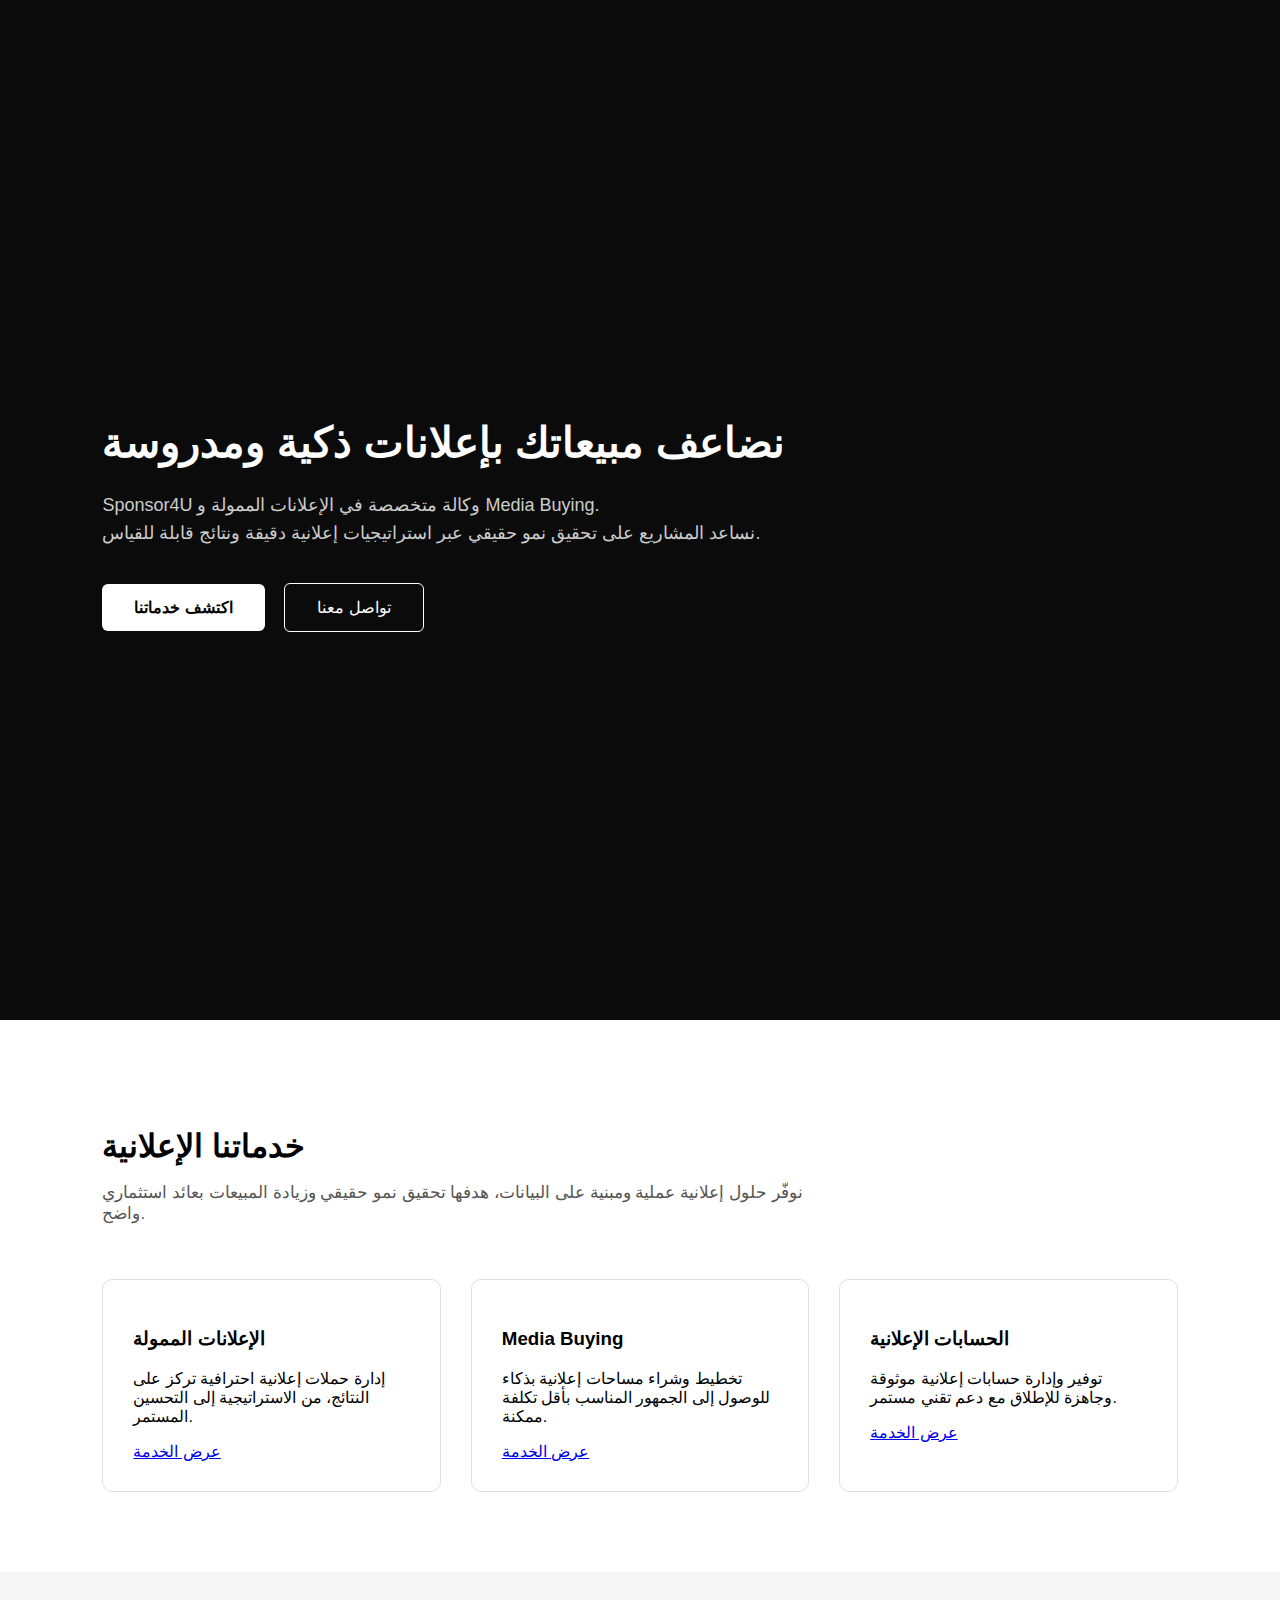
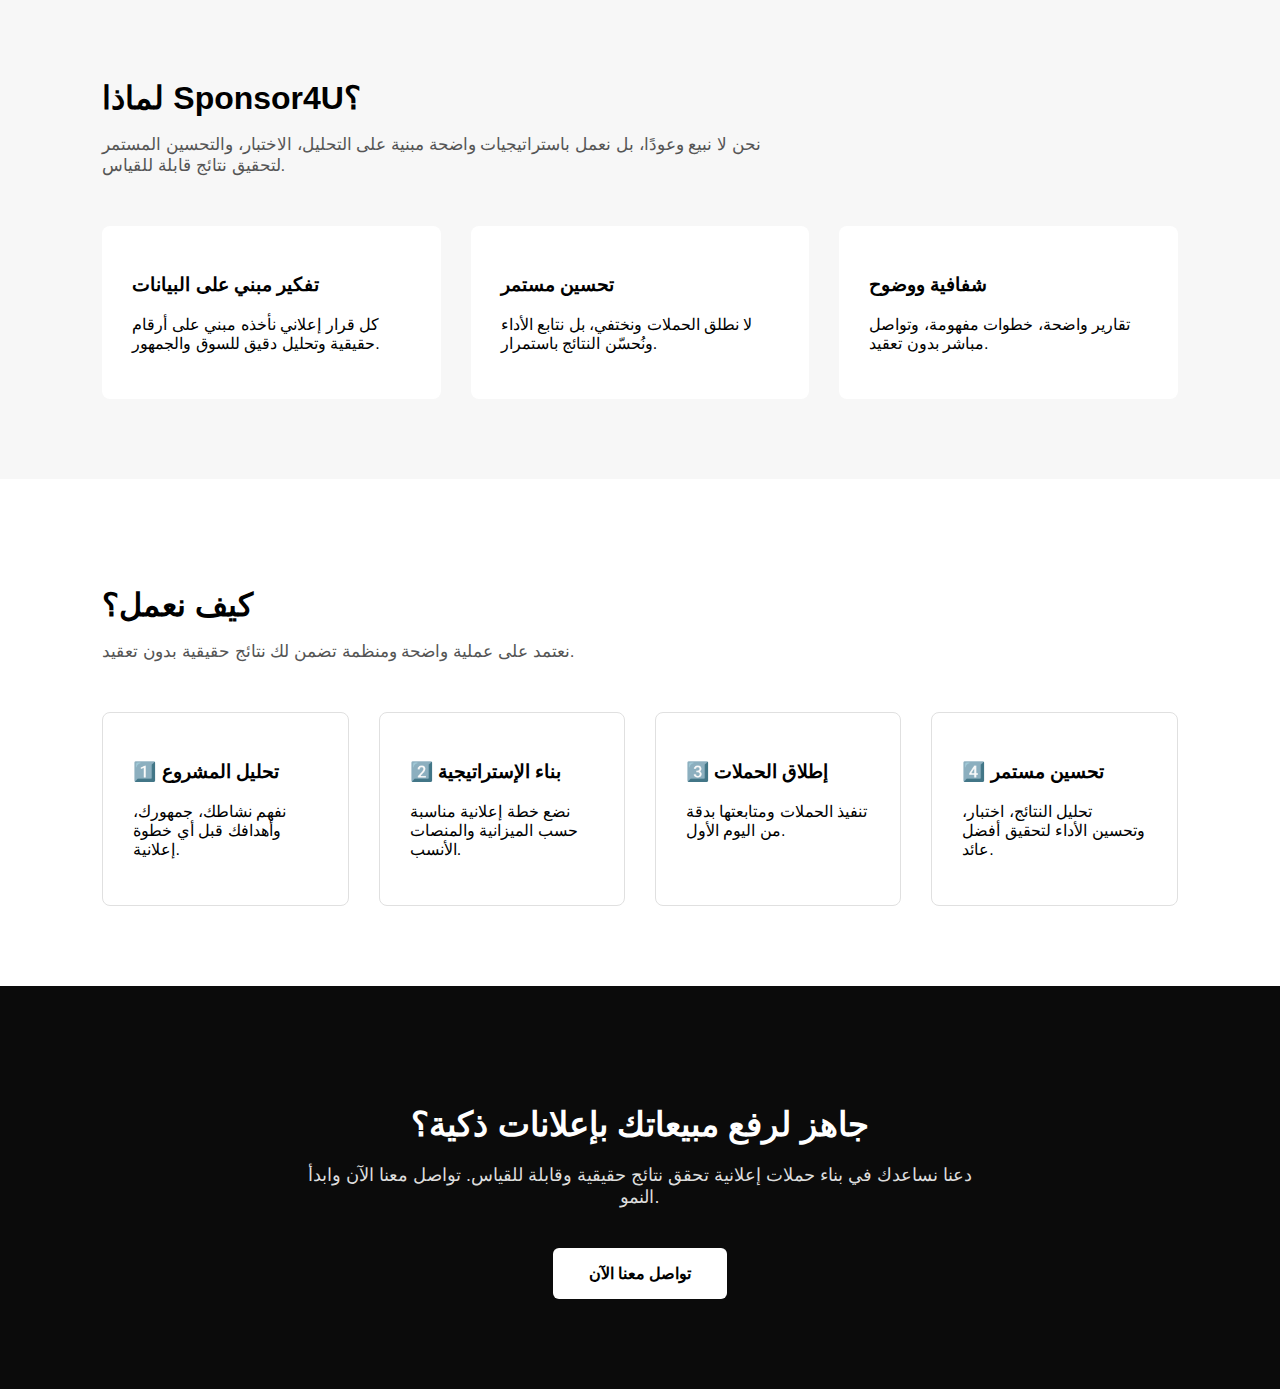
<file: index.html>
<!DOCTYPE html>
<html lang="ar">
<head>
  <meta charset="UTF-8">
  <title>Sponsor4U – Performance Marketing Agency</title>
  <meta name="viewport" content="width=device-width, initial-scale=1.0">
</head>

<body style="margin:0;font-family:Arial, Helvetica, sans-serif;">

  <!-- HERO SECTION -->
  <section style="
    min-height:100vh;
    display:flex;
    align-items:center;
    background:#0b0b0b;
    color:#ffffff;
    padding:60px 8%;
  ">

    <div style="max-width:700px">

      <h1 style="
        font-size:42px;
        line-height:1.3;
        margin-bottom:20px;
      ">
        نضاعف مبيعاتك بإعلانات ذكية ومدروسة
      </h1>

      <p style="
        font-size:18px;
        line-height:1.6;
        color:#cccccc;
        margin-bottom:35px;
      ">
        Sponsor4U وكالة متخصصة في الإعلانات الممولة و Media Buying.<br>
        نساعد المشاريع على تحقيق نمو حقيقي عبر استراتيجيات إعلانية دقيقة ونتائج قابلة للقياس.
      </p>

      <div>
        <a href="services.html" style="
          display:inline-block;
          padding:14px 32px;
          background:#ffffff;
          color:#000000;
          text-decoration:none;
          font-weight:bold;
          border-radius:6px;
          margin-right:15px;
        ">
          اكتشف خدماتنا
        </a>

        <a href="contact.html" style="
          display:inline-block;
          padding:14px 32px;
          border:1px solid #ffffff;
          color:#ffffff;
          text-decoration:none;
          border-radius:6px;
        ">
          تواصل معنا
        </a>
      </div>

    </div>

  </section>
<!-- SERVICES PREVIEW -->
<section style="
  padding:80px 8%;
  background:#ffffff;
  color:#000000;
">

  <h2 style="
    font-size:32px;
    margin-bottom:15px;
  ">
    خدماتنا الإعلانية
  </h2>

  <p style="
    font-size:17px;
    color:#555555;
    max-width:720px;
    margin-bottom:55px;
  ">
    نوفّر حلول إعلانية عملية ومبنية على البيانات،  
    هدفها تحقيق نمو حقيقي وزيادة المبيعات بعائد استثماري واضح.
  </p>

  <div style="
    display:grid;
    grid-template-columns:repeat(auto-fit, minmax(260px, 1fr));
    gap:30px;
  ">

    <!-- Paid Ads -->
    <div style="
      border:1px solid #e0e0e0;
      padding:30px;
      border-radius:10px;
    ">
      <h3>الإعلانات الممولة</h3>
      <p>
        إدارة حملات إعلانية احترافية تركز على النتائج،  
        من الاستراتيجية إلى التحسين المستمر.
      </p>
      <a href="services/paid-ads.html">عرض الخدمة</a>
    </div>

    <!-- Media Buying -->
    <div style="
      border:1px solid #e0e0e0;
      padding:30px;
      border-radius:10px;
    ">
      <h3>Media Buying</h3>
      <p>
        تخطيط وشراء مساحات إعلانية بذكاء للوصول  
        إلى الجمهور المناسب بأقل تكلفة ممكنة.
      </p>
      <a href="services/media-buying.html">عرض الخدمة</a>
    </div>

    <!-- Ad Accounts -->
    <div style="
      border:1px solid #e0e0e0;
      padding:30px;
      border-radius:10px;
    ">
      <h3>الحسابات الإعلانية</h3>
      <p>
        توفير وإدارة حسابات إعلانية موثوقة  
        وجاهزة للإطلاق مع دعم تقني مستمر.
      </p>
      <a href="services/ad-accounts.html">عرض الخدمة</a>
    </div>

  </div>

</section>
<!-- TRUST SECTION -->
<section style="
  padding:80px 8%;
  background:#f7f7f7;
  color:#000000;
">

  <h2 style="
    font-size:32px;
    margin-bottom:15px;
  ">
    لماذا Sponsor4U؟
  </h2>

  <p style="
    font-size:17px;
    color:#555555;
    max-width:700px;
    margin-bottom:50px;
  ">
    نحن لا نبيع وعودًا، بل نعمل باستراتيجيات واضحة مبنية على التحليل،
    الاختبار، والتحسين المستمر لتحقيق نتائج قابلة للقياس.
  </p>

  <div style="
    display:grid;
    grid-template-columns:repeat(auto-fit, minmax(260px, 1fr));
    gap:30px;
  ">

    <div style="
      background:#ffffff;
      padding:30px;
      border-radius:8px;
    ">
      <h3>تفكير مبني على البيانات</h3>
      <p>
        كل قرار إعلاني نأخذه مبني على أرقام حقيقية وتحليل دقيق للسوق والجمهور.
      </p>
    </div>

    <div style="
      background:#ffffff;
      padding:30px;
      border-radius:8px;
    ">
      <h3>تحسين مستمر</h3>
      <p>
        لا نطلق الحملات ونختفي، بل نتابع الأداء ونُحسّن النتائج باستمرار.
      </p>
    </div>

    <div style="
      background:#ffffff;
      padding:30px;
      border-radius:8px;
    ">
      <h3>شفافية ووضوح</h3>
      <p>
        تقارير واضحة، خطوات مفهومة، وتواصل مباشر بدون تعقيد.
      </p>
    </div>

  </div>

</section>
<!-- PROCESS SECTION -->
<section style="
  padding:80px 8%;
  background:#ffffff;
  color:#000000;
">

  <h2 style="
    font-size:32px;
    margin-bottom:15px;
  ">
    كيف نعمل؟
  </h2>

  <p style="
    font-size:17px;
    color:#555555;
    max-width:700px;
    margin-bottom:50px;
  ">
    نعتمد على عملية واضحة ومنظمة تضمن لك نتائج حقيقية بدون تعقيد.
  </p>

  <div style="
    display:grid;
    grid-template-columns:repeat(auto-fit, minmax(220px, 1fr));
    gap:30px;
  ">

    <div style="
      border:1px solid #e0e0e0;
      padding:30px;
      border-radius:8px;
    ">
      <h3>1️⃣ تحليل المشروع</h3>
      <p>
        نفهم نشاطك، جمهورك، وأهدافك قبل أي خطوة إعلانية.
      </p>
    </div>

    <div style="
      border:1px solid #e0e0e0;
      padding:30px;
      border-radius:8px;
    ">
      <h3>2️⃣ بناء الإستراتيجية</h3>
      <p>
        نضع خطة إعلانية مناسبة حسب الميزانية والمنصات الأنسب.
      </p>
    </div>

    <div style="
      border:1px solid #e0e0e0;
      padding:30px;
      border-radius:8px;
    ">
      <h3>3️⃣ إطلاق الحملات</h3>
      <p>
        تنفيذ الحملات ومتابعتها بدقة من اليوم الأول.
      </p>
    </div>

    <div style="
      border:1px solid #e0e0e0;
      padding:30px;
      border-radius:8px;
    ">
      <h3>4️⃣ تحسين مستمر</h3>
      <p>
        تحليل النتائج، اختبار، وتحسين الأداء لتحقيق أفضل عائد.
      </p>
    </div>

  </div>

</section>
<!-- FINAL CTA -->
<section style="
  padding:90px 8%;
  background:#0b0b0b;
  color:#ffffff;
  text-align:center;
">

  <h2 style="
    font-size:34px;
    margin-bottom:20px;
  ">
    جاهز لرفع مبيعاتك بإعلانات ذكية؟
  </h2>

  <p style="
    font-size:18px;
    max-width:700px;
    margin:0 auto 40px;
    color:#dddddd;
  ">
    دعنا نساعدك في بناء حملات إعلانية تحقق نتائج حقيقية وقابلة للقياس.
    تواصل معنا الآن وابدأ النمو.
  </p>

  <a href="contact.html" style="
    display:inline-block;
    padding:16px 36px;
    background:#ffffff;
    color:#000000;
    text-decoration:none;
    font-size:16px;
    border-radius:6px;
    font-weight:bold;
  ">
    تواصل معنا الآن
  </a>

</section>

</body>
</html>
</file>
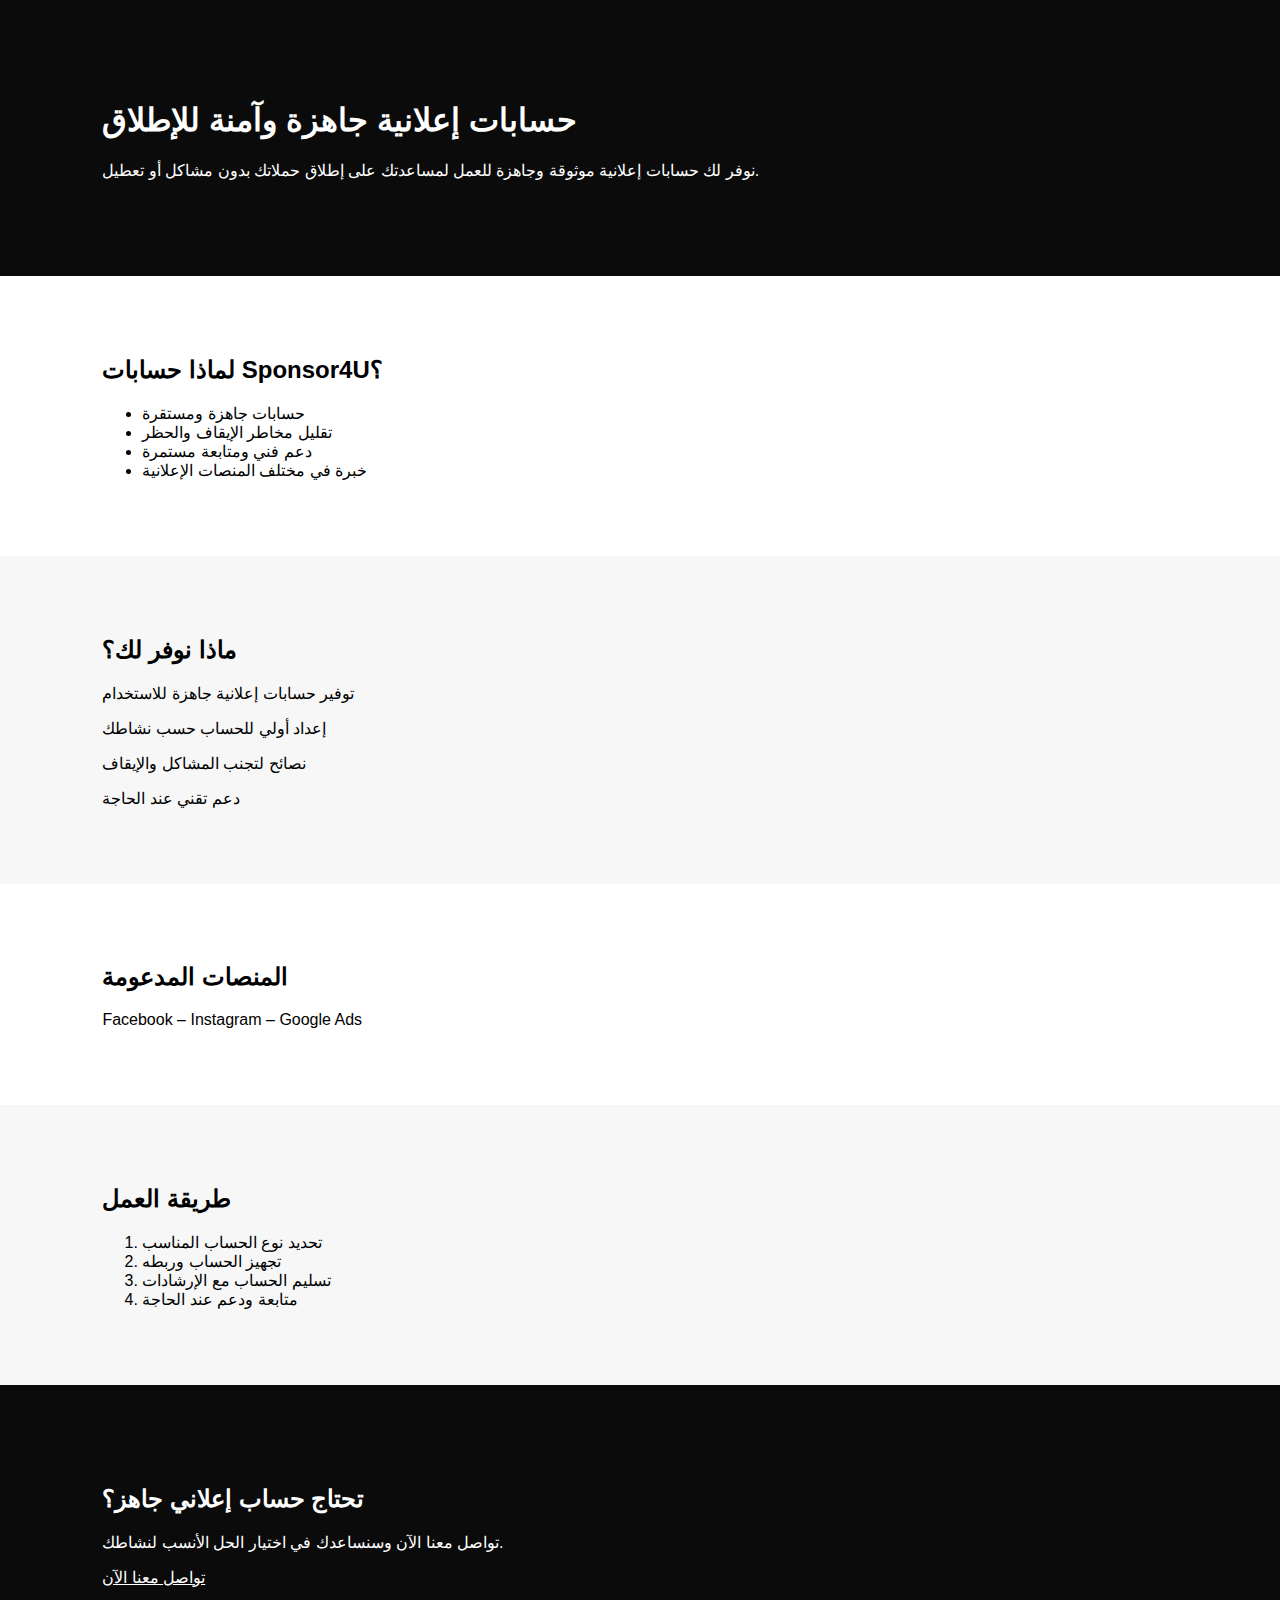
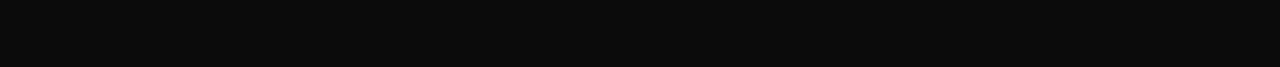
<file: services/ad-accounts.html>
<!DOCTYPE html>
<html lang="ar">
<head>
  <meta charset="UTF-8">
  <title>الحسابات الإعلانية – Sponsor4U</title>
  <meta name="viewport" content="width=device-width, initial-scale=1.0">
</head>

<body style="margin:0;font-family:Arial, Helvetica, sans-serif;">

<!-- HERO -->
<section style="padding:80px 8%;background:#0b0b0b;color:#ffffff;">
  <h1>حسابات إعلانية جاهزة وآمنة للإطلاق</h1>
  <p>
    نوفر لك حسابات إعلانية موثوقة وجاهزة للعمل لمساعدتك على إطلاق حملاتك بدون مشاكل أو تعطيل.
  </p>
</section>

<!-- TRUST -->
<section style="padding:60px 8%;background:#ffffff;">
  <h2>لماذا حسابات Sponsor4U؟</h2>
  <ul>
    <li>حسابات جاهزة ومستقرة</li>
    <li>تقليل مخاطر الإيقاف والحظر</li>
    <li>دعم فني ومتابعة مستمرة</li>
    <li>خبرة في مختلف المنصات الإعلانية</li>
  </ul>
</section>

<!-- SERVICE DETAILS -->
<section style="padding:60px 8%;background:#f7f7f7;">
  <h2>ماذا نوفر لك؟</h2>
  <div>
    <p>توفير حسابات إعلانية جاهزة للاستخدام</p>
    <p>إعداد أولي للحساب حسب نشاطك</p>
    <p>نصائح لتجنب المشاكل والإيقاف</p>
    <p>دعم تقني عند الحاجة</p>
  </div>
</section>

<!-- PLATFORMS -->
<section style="padding:60px 8%;background:#ffffff;">
  <h2>المنصات المدعومة</h2>
  <p>
    Facebook – Instagram – Google Ads
  </p>
</section>

<!-- PROCESS -->
<section style="padding:60px 8%;background:#f7f7f7;">
  <h2>طريقة العمل</h2>
  <ol>
    <li>تحديد نوع الحساب المناسب</li>
    <li>تجهيز الحساب وربطه</li>
    <li>تسليم الحساب مع الإرشادات</li>
    <li>متابعة ودعم عند الحاجة</li>
  </ol>
</section>

<!-- FINAL CTA -->
<section style="padding:80px 8%;background:#0b0b0b;color:#ffffff;">
  <h2>تحتاج حساب إعلاني جاهز؟</h2>
  <p>
    تواصل معنا الآن وسنساعدك في اختيار الحل الأنسب لنشاطك.
  </p>
  <a href="../contact.html" style="color:#ffffff;">
    تواصل معنا الآن
  </a>
</section>

</body>
</html>
</file>
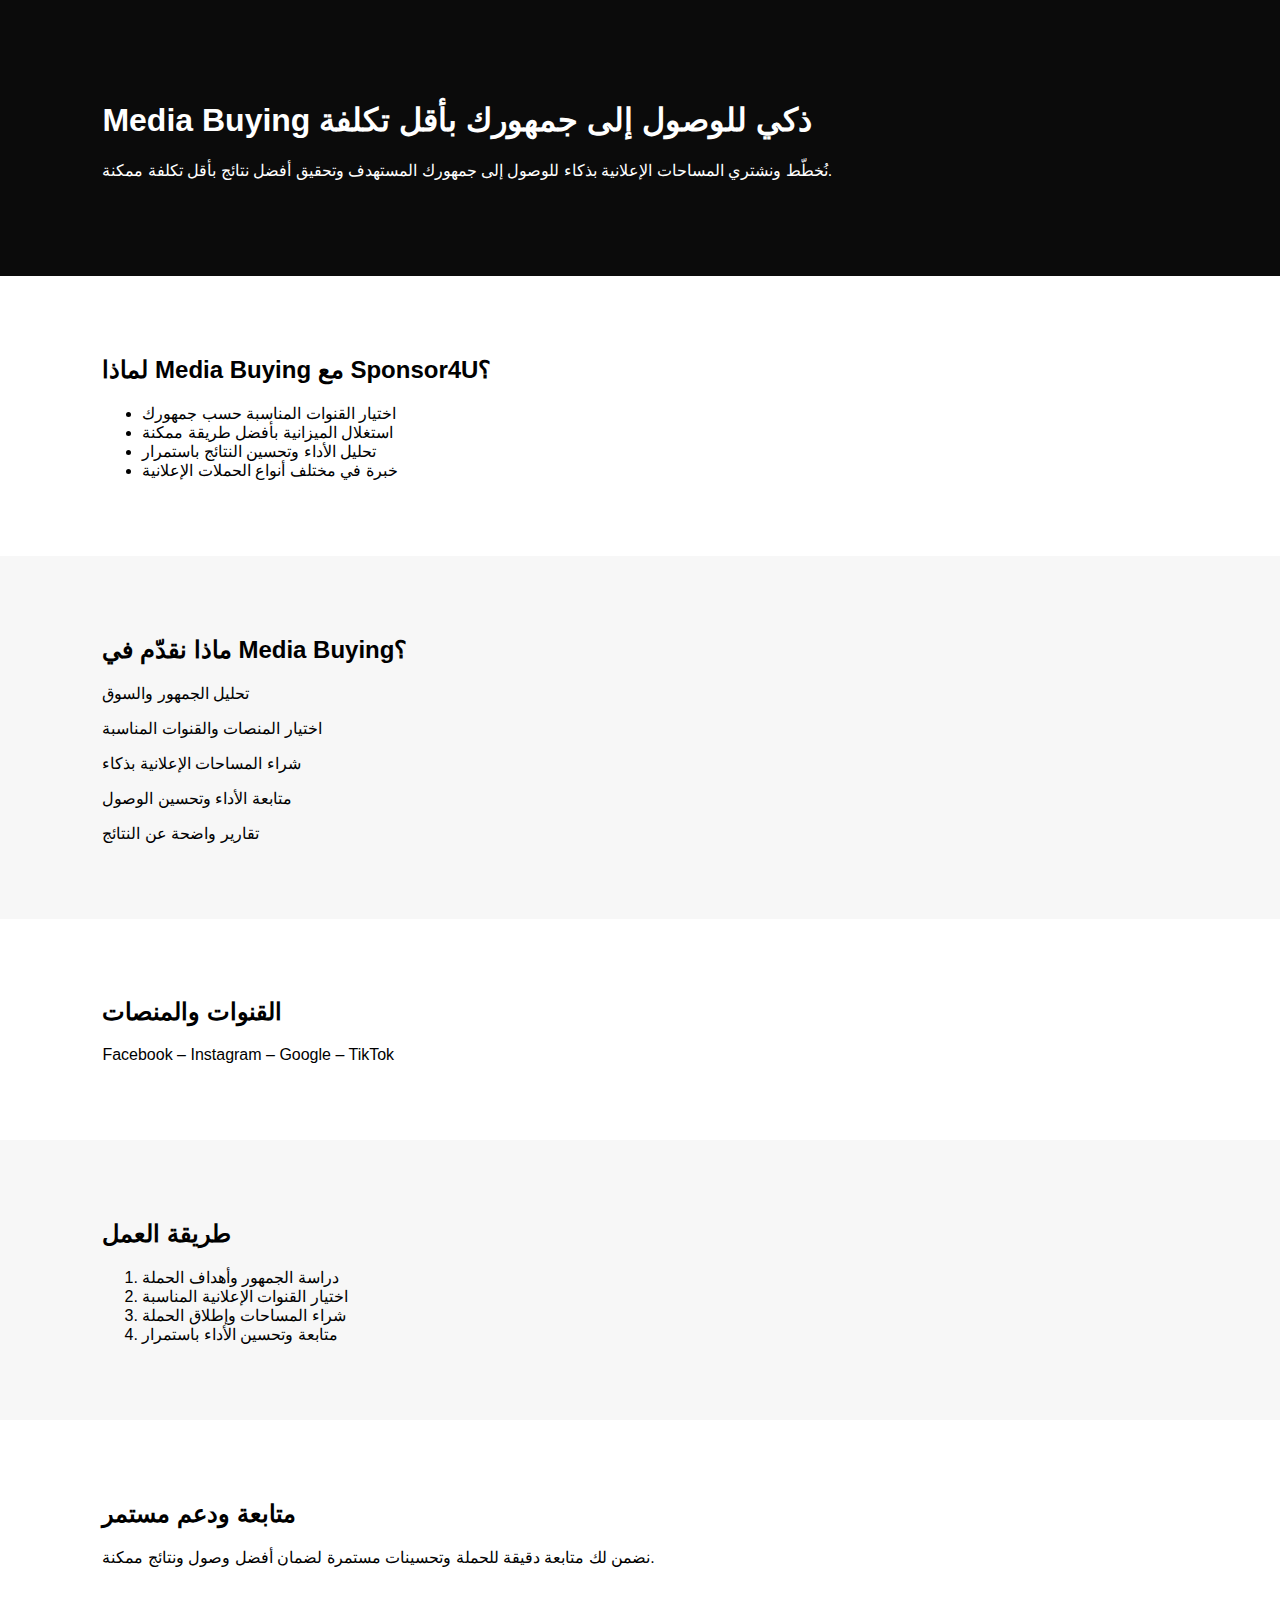
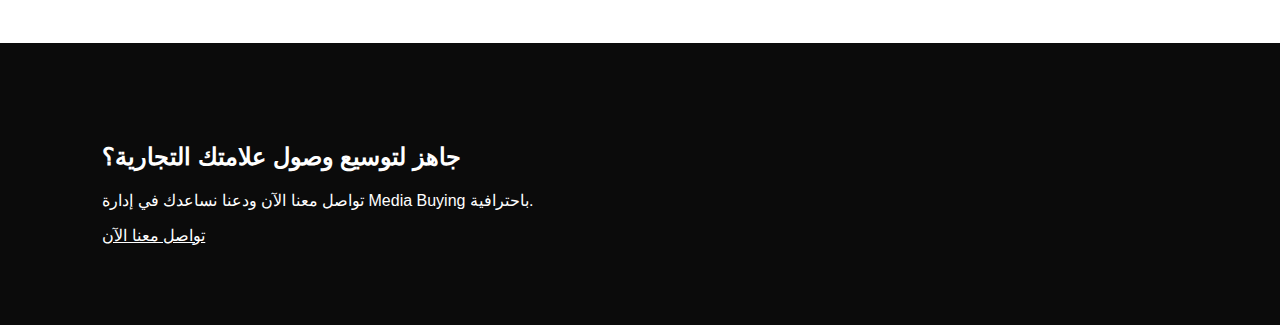
<file: services/media-buying.html>
<!DOCTYPE html>
<html lang="ar">
<head>
  <meta charset="UTF-8">
  <title>Media Buying – Sponsor4U</title>
  <meta name="viewport" content="width=device-width, initial-scale=1.0">
</head>

<body style="margin:0;font-family:Arial, Helvetica, sans-serif;">

<!-- HERO -->
<section style="padding:80px 8%;background:#0b0b0b;color:#ffffff;">
  <h1>Media Buying ذكي للوصول إلى جمهورك بأقل تكلفة</h1>
  <p>
    نُخطّط ونشتري المساحات الإعلانية بذكاء للوصول إلى جمهورك المستهدف  
    وتحقيق أفضل نتائج بأقل تكلفة ممكنة.
  </p>
</section>

<!-- TRUST -->
<section style="padding:60px 8%;background:#ffffff;">
  <h2>لماذا Media Buying مع Sponsor4U؟</h2>
  <ul>
    <li>اختيار القنوات المناسبة حسب جمهورك</li>
    <li>استغلال الميزانية بأفضل طريقة ممكنة</li>
    <li>تحليل الأداء وتحسين النتائج باستمرار</li>
    <li>خبرة في مختلف أنواع الحملات الإعلانية</li>
  </ul>
</section>

<!-- SERVICE DETAILS -->
<section style="padding:60px 8%;background:#f7f7f7;">
  <h2>ماذا نقدّم في Media Buying؟</h2>
  <div>
    <p>تحليل الجمهور والسوق</p>
    <p>اختيار المنصات والقنوات المناسبة</p>
    <p>شراء المساحات الإعلانية بذكاء</p>
    <p>متابعة الأداء وتحسين الوصول</p>
    <p>تقارير واضحة عن النتائج</p>
  </div>
</section>

<!-- PLATFORMS -->
<section style="padding:60px 8%;background:#ffffff;">
  <h2>القنوات والمنصات</h2>
  <p>
    Facebook – Instagram – Google – TikTok
  </p>
</section>

<!-- PROCESS -->
<section style="padding:60px 8%;background:#f7f7f7;">
  <h2>طريقة العمل</h2>
  <ol>
    <li>دراسة الجمهور وأهداف الحملة</li>
    <li>اختيار القنوات الإعلانية المناسبة</li>
    <li>شراء المساحات وإطلاق الحملة</li>
    <li>متابعة وتحسين الأداء باستمرار</li>
  </ol>
</section>

<!-- SUPPORT -->
<section style="padding:60px 8%;background:#ffffff;">
  <h2>متابعة ودعم مستمر</h2>
  <p>
    نضمن لك متابعة دقيقة للحملة وتحسينات مستمرة  
    لضمان أفضل وصول ونتائج ممكنة.
  </p>
</section>

<!-- FINAL CTA -->
<section style="padding:80px 8%;background:#0b0b0b;color:#ffffff;">
  <h2>جاهز لتوسيع وصول علامتك التجارية؟</h2>
  <p>
    تواصل معنا الآن ودعنا نساعدك في إدارة Media Buying باحترافية.
  </p>
  <a href="../contact.html" style="color:#ffffff;">
    تواصل معنا الآن
  </a>
</section>

</body>
</html>
</file>
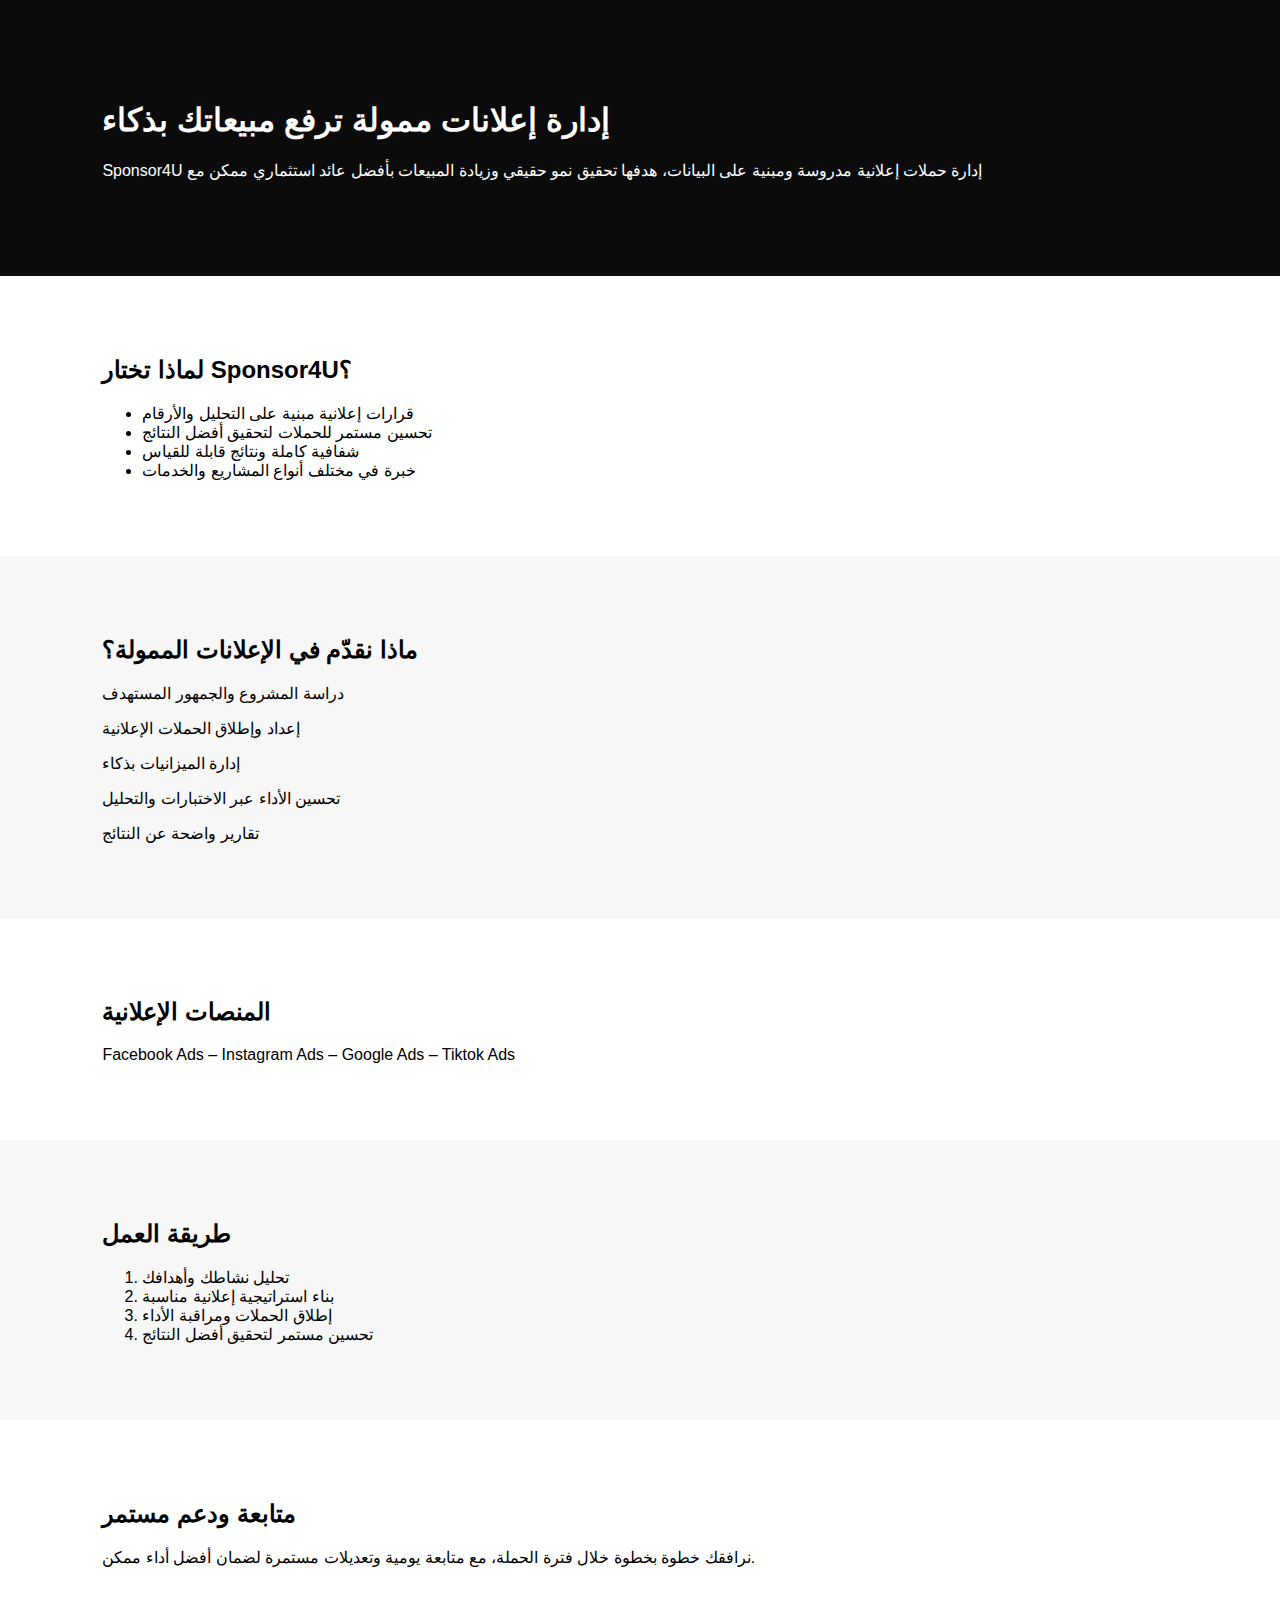
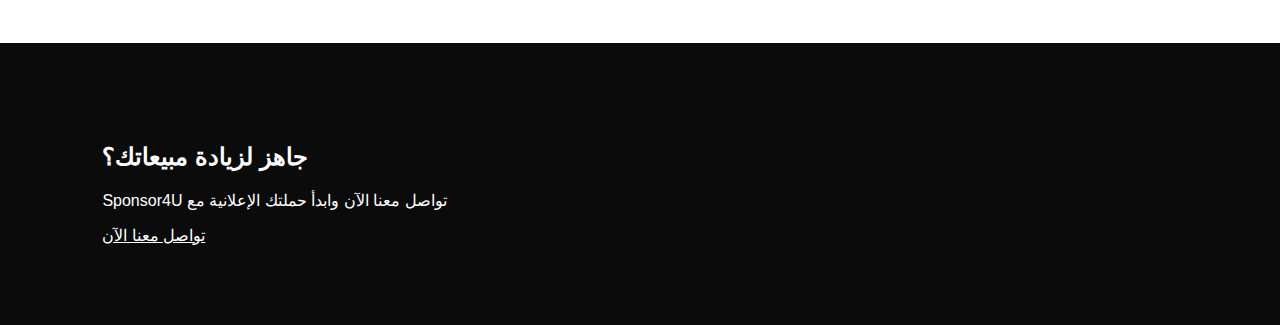
<file: services/paid-ads.html>
<!DOCTYPE html>
<html lang="ar">
<head>
  <meta charset="UTF-8">
  <title>الإعلانات الممولة – Sponsor4U</title>
  <meta name="viewport" content="width=device-width, initial-scale=1.0">
</head>

<body style="margin:0;font-family:Arial, Helvetica, sans-serif;">

<!-- HERO -->
<section style="padding:80px 8%;background:#0b0b0b;color:#ffffff;">
  <h1>إدارة إعلانات ممولة ترفع مبيعاتك بذكاء</h1>
  <p>
     Sponsor4U  
    إدارة حملات إعلانية مدروسة ومبنية على البيانات،  
     هدفها تحقيق نمو حقيقي وزيادة المبيعات بأفضل عائد استثماري ممكن مع
  </p>
</section>

<!-- TRUST -->
<section style="padding:60px 8%;background:#ffffff;">
  <h2>لماذا تختار Sponsor4U؟</h2>
  <ul>
    <li>قرارات إعلانية مبنية على التحليل والأرقام</li>
    <li>تحسين مستمر للحملات لتحقيق أفضل النتائج</li>
    <li>شفافية كاملة ونتائج قابلة للقياس</li>
    <li>خبرة في مختلف أنواع المشاريع والخدمات</li>
  </ul>
</section>

<!-- SERVICE DETAILS -->
<section style="padding:60px 8%;background:#f7f7f7;">
  <h2>ماذا نقدّم في الإعلانات الممولة؟</h2>
  <div>
    <p>دراسة المشروع والجمهور المستهدف</p>
    <p>إعداد وإطلاق الحملات الإعلانية</p>
    <p>إدارة الميزانيات بذكاء</p>
    <p>تحسين الأداء عبر الاختبارات والتحليل</p>
    <p>تقارير واضحة عن النتائج</p>
  </div>
</section>

<!-- PLATFORMS -->
<section style="padding:60px 8%;background:#ffffff;">
  <h2>المنصات الإعلانية</h2>
  <p>
    Facebook Ads – Instagram Ads – Google Ads – Tiktok Ads
  </p>
</section>

<!-- PROCESS -->
<section style="padding:60px 8%;background:#f7f7f7;">
  <h2>طريقة العمل</h2>
  <ol>
    <li>تحليل نشاطك وأهدافك</li>
    <li>بناء استراتيجية إعلانية مناسبة</li>
    <li>إطلاق الحملات ومراقبة الأداء</li>
    <li>تحسين مستمر لتحقيق أفضل النتائج</li>
  </ol>
</section>

<!-- SUPPORT -->
<section style="padding:60px 8%;background:#ffffff;">
  <h2>متابعة ودعم مستمر</h2>
  <p>
    نرافقك خطوة بخطوة خلال فترة الحملة،  
    مع متابعة يومية وتعديلات مستمرة لضمان أفضل أداء ممكن.
  </p>
</section>

<!-- FINAL CTA -->
<section style="padding:80px 8%;background:#0b0b0b;color:#ffffff;">
  <h2>جاهز لزيادة مبيعاتك؟</h2>
  <p>
  Sponsor4U تواصل معنا الآن وابدأ حملتك الإعلانية مع 
  </p>
  <a href="../contact.html" style="color:#ffffff;">
    تواصل معنا الآن
  </a>
</section>

</body>
</html>
</file>
